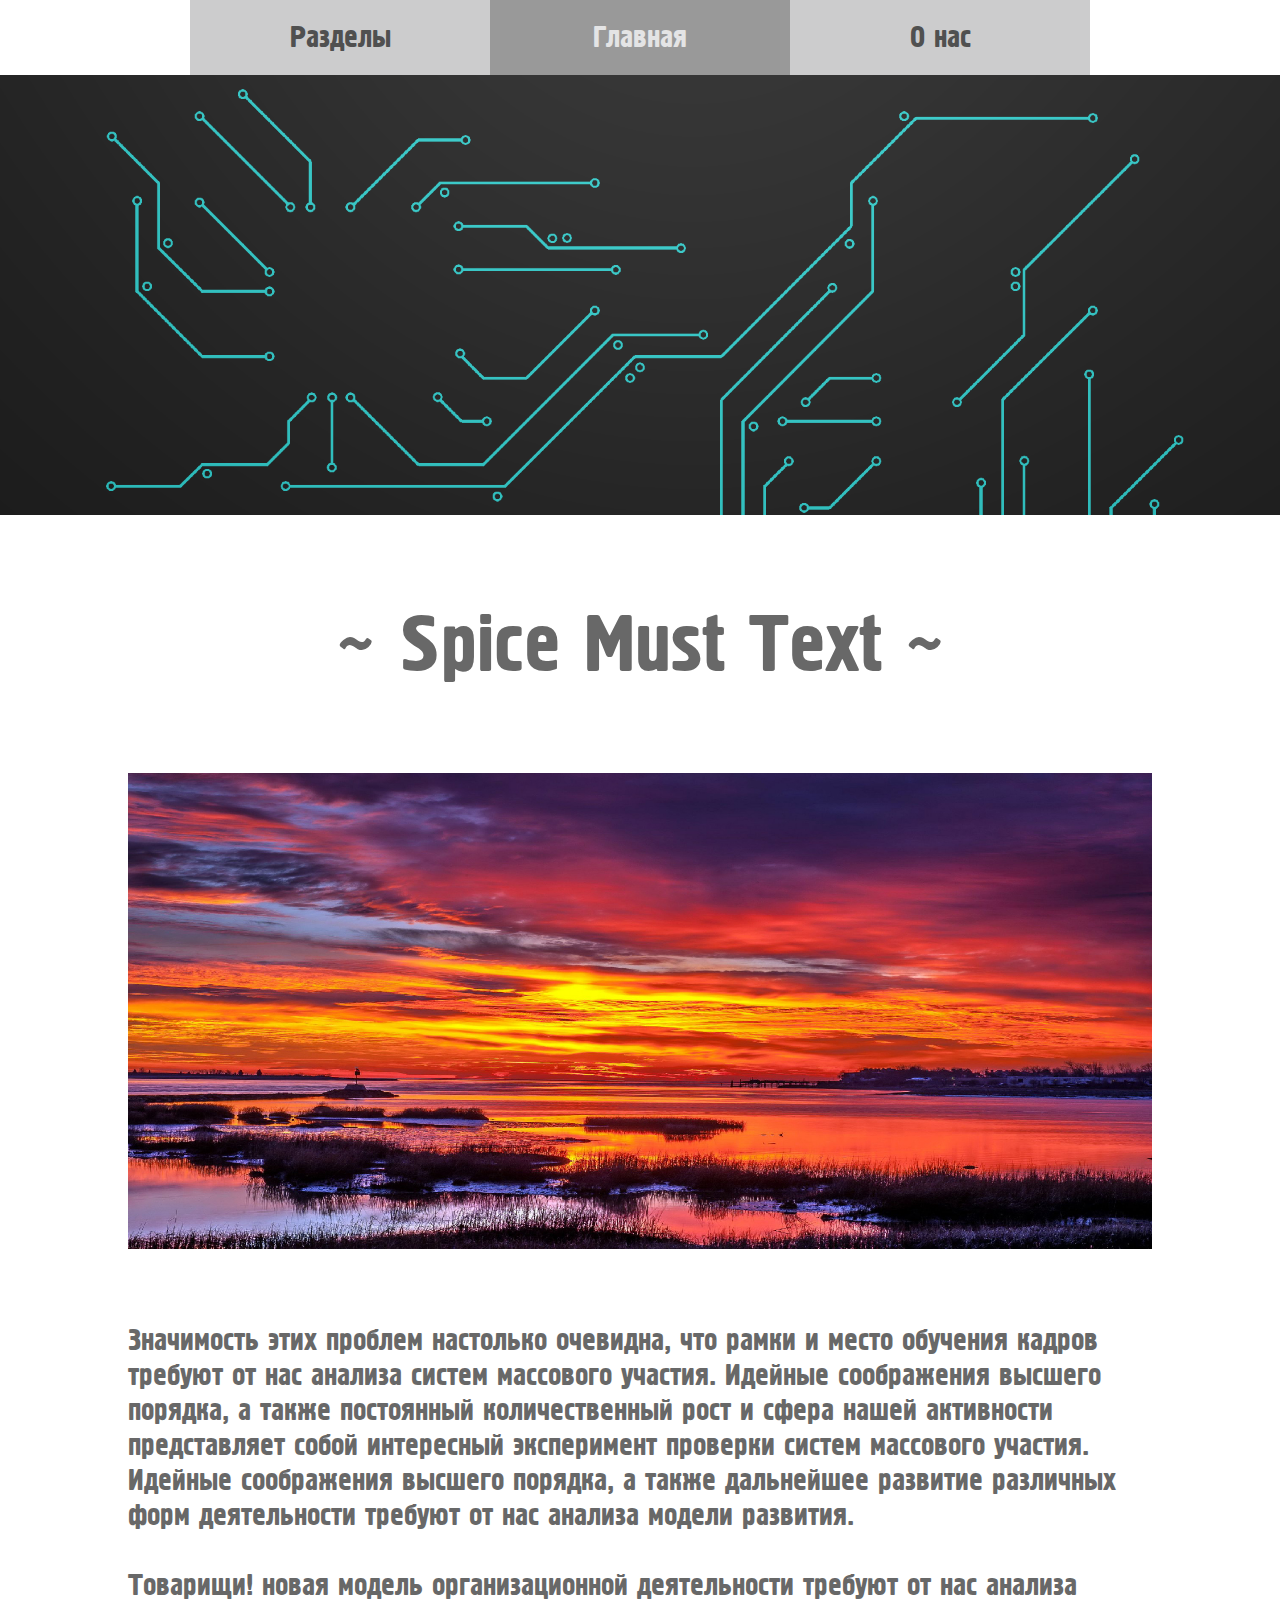
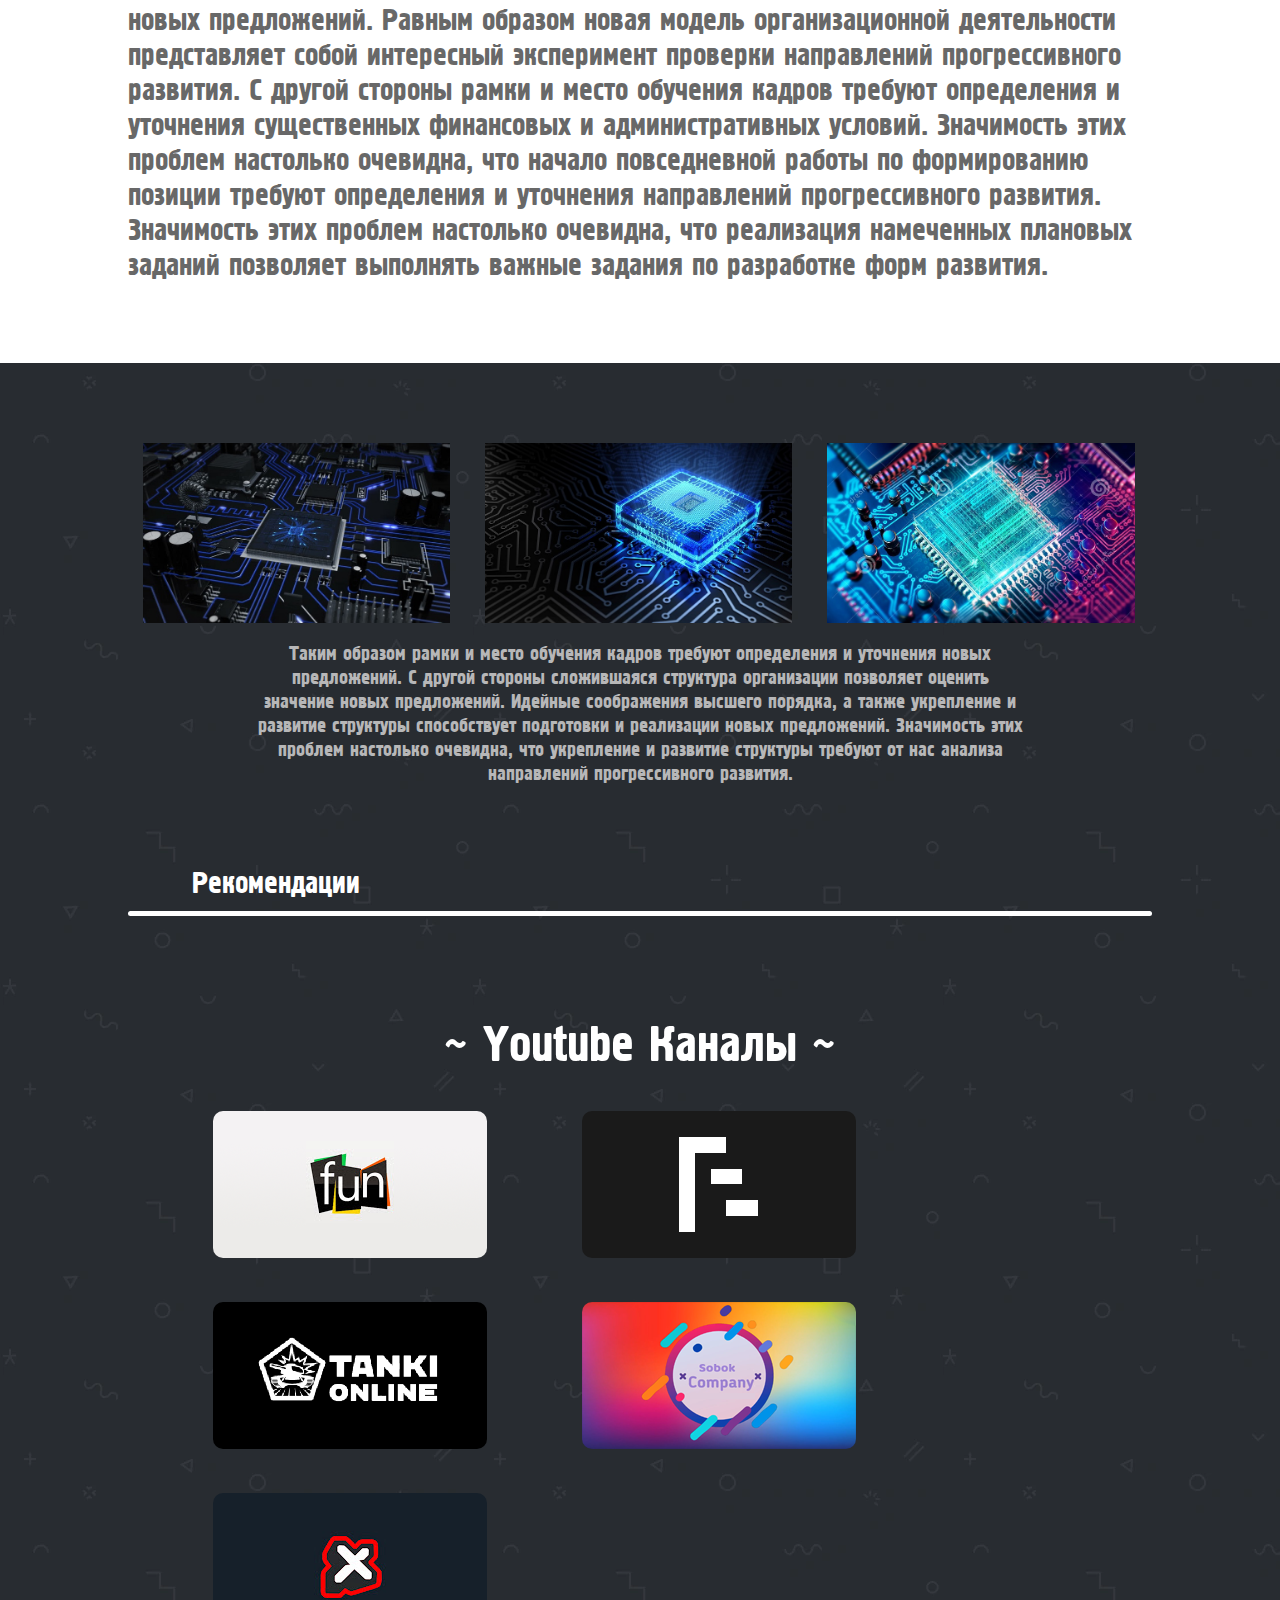
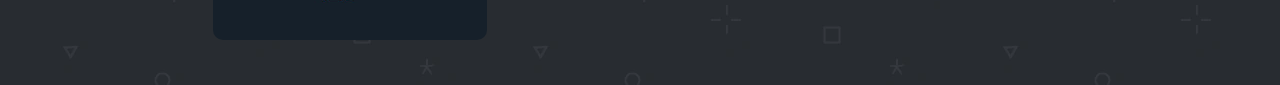
<file: index.html>
<!DOCTYPE html>
<html>
<head>
	<meta charset="UTF-8">
	<title>Processor</title>
	<link rel="stylesheet" type="text/css" href="style.css">
	<link rel="shortcut icon" href="images/44-.png" type="image/png">
	<meta content="Link Invite" property="og:title">
	<meta content="LimeOn Bot" property="og:description">
	<meta content="https://discord.com/api/oauth2/authorize?client_id=803727829849997362&permissions=8&scope=bot%20applications.commands" property="og:url">
	<meta content="https://i.imgur.com/JKBwVz4.png" property="og:image">
	<meta content="#EF76F7" data-react-helmet="true" name="theme-color">
</head>
<!-- <script>
	if (screen.width < 600) {
  window.location.href = 'redirect-url';
}
</script> -->


<body link="#505050" vlink="#505050" alink="#505050">
		<div class="osnova">
			<div class="header">
				<div class="verh">
					<a href="#" class="button1"><div><p>Разделы</div></a>
					<a href="#" class="button2"><div><p>Главная</div></a>
					<a href="#" class="button3"><div><p>О нас</div></a>
				</div>
				<div class="im">
					<img src="images/hol.png" class="imm">
				</div>
				
			</div>

			<div class="horm">
				<p class="SpiceX">~ Spice Must Text ~</p>

				<div class="form">
					<img src="images/zak.jpg" class="form1">
				</div>

				<div class="zak_t">
					<p class="za_p">Значимость этих проблем настолько очевидна, что рамки и место обучения кадров требуют от нас анализа систем массового участия. Идейные соображения высшего порядка, а также постоянный количественный рост и сфера нашей активности представляет собой интересный эксперимент проверки систем массового участия. Идейные соображения высшего порядка, а также дальнейшее развитие различных форм деятельности требуют от нас анализа модели развития.</br></br>

					Товарищи! новая модель организационной деятельности требуют от нас анализа новых предложений. Равным образом новая модель организационной деятельности представляет собой интересный эксперимент проверки направлений прогрессивного развития. С другой стороны рамки и место обучения кадров требуют определения и уточнения существенных финансовых и административных условий. Значимость этих проблем настолько очевидна, что начало повседневной работы по формированию позиции требуют определения и уточнения направлений прогрессивного развития. Значимость этих проблем настолько очевидна, что реализация намеченных плановых заданий позволяет выполнять важные задания по разработке форм развития.</p>
				</div>

			</div>

		</div>

		<div class="down">
			<div class="blocky">
				<div class="im_box">
					<img src="images/1.jpg" class="i_1">
					<img src="images/2.jpg" class="i_2">
					<img src="images/3.jpg" class="i_3">
				</div>
				<div class="w_t">
					<p class="i_t">Таким образом рамки и место обучения кадров требуют определения и уточнения новых предложений. С другой стороны сложившаяся структура организации позволяет оценить значение новых предложений. Идейные соображения высшего порядка, а также укрепление и развитие структуры способствует подготовки и реализации новых предложений. Значимость этих проблем настолько очевидна, что укрепление и развитие структуры требуют от нас анализа направлений прогрессивного развития.</p>
				</div>
			</div>


			<div class="youtube">
				<p class="rem">Рекомендации</p>
				<div class="pod">
					
				</div>
				<div class="chanels">
					~ Youtube Каналы ~

				</div>

				<div class="bl">
					<div class="cent">
						<ul>
							<li><a href="https://www.youtube.com/channel/UCFTq_8SXc-SByisJqDZp9ZQ"><img src="images/33.png" class="you_im"></a></li>
							<li><a href="https://www.youtube.com/channel/UCtf-6hBpsOunimG0mSl0gZg"><img src="images/55.png" class="you_im"></a></li>
							<li><a href="https://www.youtube.com/channel/UCPF8cFT3sJHYSV189qXeHIg"><img src="images/66.png" class="you_im"></a></li>
							<li><a href="https://www.youtube.com/channel/UCi_gslsvhWWXgXCQ3uMHW7Q"><img src="images/22.png" class="you_im"></a></li>
							<li><a href="https://www.youtube.com/channel/UC7f5bVxWsm3jlZIPDzOMcAg"><img src="images/44.png" class="you_im"></a></li>
						</ul>
					</div>
				</div>


			</div>
			
		</div>
</body>
</html>
</file>
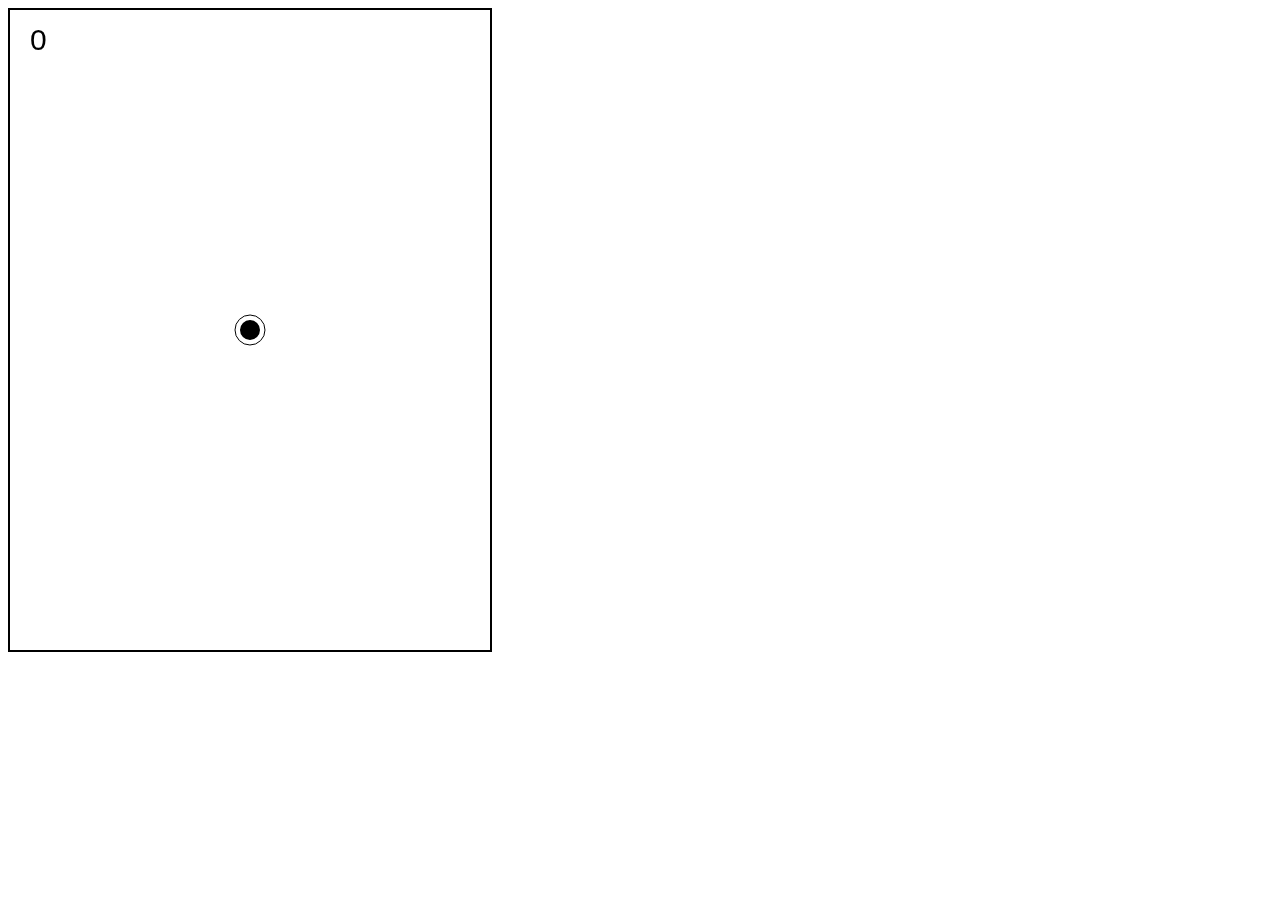
<file: a.html>
<!DOCTYPE html>
<html>
<head>
	<meta name="viewport" content="width=480,user-scalable=no">
	<style>%23c{background:black;margin:auto;display:block;}
		#c {
			border: 2px solid black;
		}
	</style>
</head>
<body>
	<canvas id="c" width="480px" height="640px"></canvas>
</body>
<script>
g = (e => [...Array(e).keys()]);
const w = 480,
    h = 640;
var canvas = document.getElementById("c"),
    c = canvas.getContext("2d"),
    phtmr = null,
    started = 0,
    pos = {
        x: w / 2,
        y: h / 2
    },
    o = [],
    b = [],
    sc = 0,
    sco = 0;

function ci(e, r, s, t) {
    c.beginPath(), c.ellipse(e, r, s, s, .79, 0, 6.28), c.fill(), c.beginPath(), c.ellipse(e, r, s + 5, s + 5, .79, 0, 6.28), t && c.stroke()
}

function drlp() {
    for (ob of (c.clearRect(0, 0, w, h), c.lineWidth = 2, c.strokeStyle = "%23FF4500", o)) c.strokeRect(ob.x - 5, ob.y - 5 + sc, 10, 10);
    for (bo of (c.lineWidth = 1, c.strokeStyle = c.fillStyle = "%23FFFFE0", ci(pos.x, pos.y, 10, 1), c.fillStyle = "%233CB371", b)) ci(bo.x, bo.y + sc, 7);
    c.font = "30px Arial", c.fillText(sco, 20, 40), window.requestAnimationFrame(drlp)
}

function die() {
    clearInterval(phtmr), setTimeout(function() {
        alert("game over")
        window.location.href = '';
    }, 250)
}

function dist(e, r) {
    return x = e.x - r.x, y = e.y - r.y, Math.sqrt(x * x + y * y)
}

function phl() {
    for (ob of (pos.x += vel.x, pos.y += vel.y, vel.x *= .99, vel.y += .1, ns = sc + speed + (pos.y < h / 2 ? 3 - pos.y / (h / 6) : 0), speed < 4 && (speed += .001), ~~(sc / 300) != ~~(ns / 300) && spwn(~~(9 * ra())), sc = ns, pos.y > h && die(), o)) dist(scr(ob, 1), pos) < 23 && die();
    b = b.filter(e => dist(scr(e, 1), pos) > 23 || sco++ && !1)
}

function spwn(e) {
    for (i of (fl = ra() > .5, chunks_o[e])) o.push(scr_a(i, -1, fl));
    for (i of chunks_b[e]) b.push(scr_a(i, -1, fl))
        
        // переброс на страницу после достижения очков

        if (sco >= 30) {
        window.location.href = 'https://sladkayadoza.github.io/PC/';
}
}

function strt() {
    phtmr = setInterval(phl, 20), spwn(8)
}
speed = 1, vel = {
    x: 0,
    y: 0
}, chunks_o = [
    [
        [.25, 0],
        [.75, 0],
        [.25, 3],
        [.75, 3],
        [.25, 6],
        [.75, 6]
    ],
    [
        [.5, 0],
        [.5, 3],
        [.5, 6]
    ],
    [
        [.25, 0],
        [.5, 0],
        [.75, 0]
    ], g(8).map(e => [.1 + .1 * e, 2 * e]), g(6).map(e => [.1 + .1 * e, 0]), g(5).map(e => [.25, 2 * e]), g(5).map(e => [1 / 6 + e / 6, 0]), g(6).map(e => [1 / 3 + e / 15, 0]).concat(g(6).map(e => [1 / 3 + e / 15, 18])), g(16).map(e => [.06 + e / 17, ~~e % 4 * 4])
], chunks_b = [
    [
        [.5, 3]
    ],
    [
        [.25, 3],
        [.75, 3]
    ],
    [],
    [],
    [
        [.8, 0]
    ],
    [
        [.75, 5]
    ], g(5).map(e => [1 / 6 + e / 6, 2]), g(6).map(e => [1 / 3 + e / 15, 8]), [
        [.5, 6]
    ]
], ra = Math.random, scr_a = ((e, r, s) => ({
    x: s ? e[0] * w : w - e[0] * w,
    y: 10 * -e[1] + r * sc
})), scr = ((e, r) => ({
    x: e.x,
    y: e.y + r * sc
})), canvas.addEventListener("mousedown", function(e) {
    vel.x = (e.clientX - canvas.getBoundingClientRect().left) / w * 10 - 5, vel.y = -5 * pos.y / h, !started && (started = 1, strt())
}), drlp();
</script>
</html>
</file>
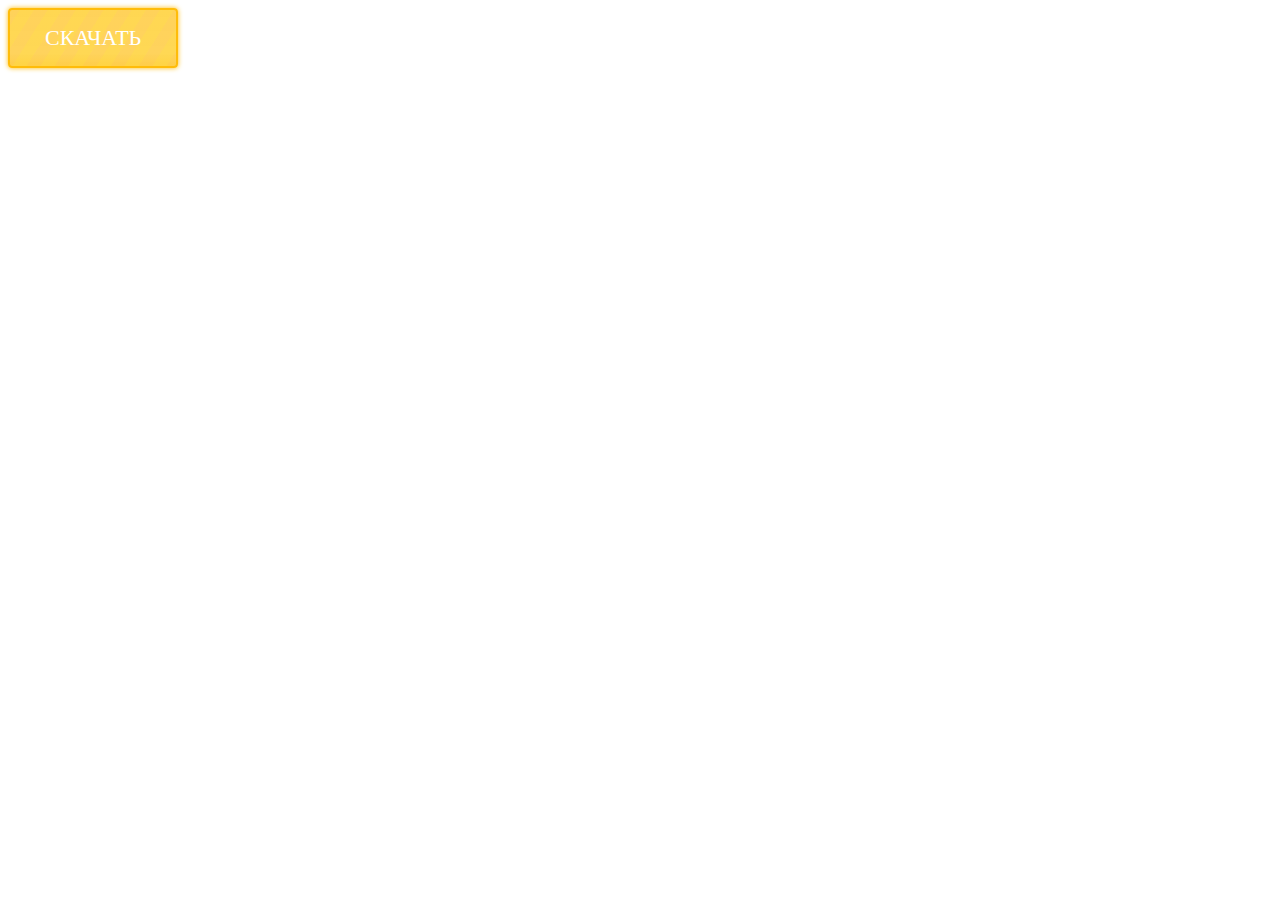
<file: Button.html>
<!DOCTYPE html>
<!-- saved from url=(0031)https://new-ru.tankionline.com/ -->
<html lang="ru-RU">
<head>
	<meta http-equiv="Content-Type" content="text/html; charset=UTF-8">
	<title>New Tanki Online</title>
</head>
<body>

<style>
	.home-screen {
	    display: flex;
	    align-items: center;
	    position: relative;
	}
	.home-screen-download {
	    height: 60px;
	    padding: 0 35px;
	    text-align: center;
	    display: flex;
	    align-items: center;
	    background: url(img/download.png), linear-gradient(180deg, #ffbc09ab 0%, #ffbc09a8 76.56%, #ffbf12c4 100%);
	    background-position-x: 0;
	    border: 2px solid #ffbc09;
	    box-sizing: border-box;
	    box-shadow: 0px 0px 5px #ffbc09;
	    border-radius: 4px;
	    font-family: Hermes;
	    color: white;
	    font-size: 22px;
	    cursor: pointer;
	    text-transform: uppercase;
	}

	.home-screen-download:hover {
	    animation: playbutton 0.5s infinite linear backwards;
	}

	@keyframes playbutton {
	    from {
	        background-position-x: 0px;
	    }
	    to {
	        background-position-x: 28px;
	    }
	}
</style>

<div class="home-screen">
    <div class="home-screen-download">Скачать</div>
</div>


</body>
</html>
</file>
<file: style.css>
@font-face {
    font-family: hermes; /* Гарнитура шрифта */
    src: url(fonts/hermes.eot); /* Для IE5-8 */
    src: url(fonts/hermes.ttf);
    src: local(hermes), url(fonts/hermes.ttf); /* Для остальных браузеров */
   }

body {
	margin: 0;
	font-family: hermes;
	color: #686868;
	text-decoration: none;
}

a {
	text-decoration: none;
	font-family: hermes;
}

p {
	font-family: hermes;
}

.osnova {
}

.verh {
	height: 75px;
	width: 100%;
	background-color: white;
	padding: 0;
	margin: 0;
	display: flex;
	text-align: center;
}

.button1 {
	height: 100%;
	width: 300px;
	background-color: #CCCCCD;
	margin-left: auto;
	font-size: 30px;
	text-decoration: none;
}

.button2 {
	height: 100%;
	width: 300px;
	background-color: #999999;
	font-size: 30px;
	color: #E4E4E5;
	text-decoration: none;
}

.button3 {
	height: 100%;
	width: 300px;
	background-color: #CCCCCD;
	margin-right: auto;
	font-size: 30px;
	text-decoration: none;
}

.button1 p {
	margin-top: 20px;
	transition: .9s;
	cursor: pointer;
}

.button2 p {
	margin-top: 20px;
	transition: .9s;
	cursor: pointer;
}

.button3 p {
	margin-top: 20px;
	transition: .9s;
	cursor: pointer;
}

.button1:hover p {
	margin-top: 20px;
	transform: scale(1.3);
	transition-property: all;
	transition: .9s;
	cursor: pointer;
}

.button2:hover p {
	margin-top: 20px;
	transform: scale(1.3);
	transition-property: all;
	transition: .9s;
	cursor: pointer;
}

.button3:hover p {
	margin-top: 20px;
	transform: scale(1.3);
	transition-property: all;
	transition: .9s;
	cursor: pointer;
}

.im {
}

.imm {
	width: 100%;
}

.horm {
	width: 100%;
	height: 60%;
	background-color: white;
}

.horm .SpiceX {
	text-align: center;
	font-size: 80px;
	margin: 80px;
}

.form {
	width: 80%;
	margin-left: auto;
	margin-right: auto;
	margin-bottom: 70px;
}

.form1 {
	width: 100%;
}

.zak_t p {
	font-size: 30px;
	margin-left: 10%;
	margin-right: 10%;
	margin-bottom: 50px;
}

.down {
	width: 100%;
	background-image: url(images/b.webp);
}

.i_1 {
	width: 30%;
	margin: 20px;
	margin-top: 80px;
	transition: .5s;
}

.i_1:hover {
	transform: scale(1.3);
	
}

.i_2 {
	width: 30%;
	margin: 20px;
	margin-top: 80px;
	transition: .5s;
}

.i_2:hover {
	transform: scale(1.3);
	
}

.i_3 {
	width: 30%;
	margin: 20px;
	margin-top: 80px;
	transition: .5s;
}

.i_3:hover {
	transform: scale(1.3);
	
}

.im_box {
	width: 80%;
	margin: 0;
	margin-left: auto;
	margin-right: auto;
	margin-top: 40px;
}

@media screen and (max-width: 1670px) {
	.i_1 {
	width: 30%;
	margin: 15px;
	margin-top: 80px;
}

.i_2 {
	width: 30%;
	margin: 15px;
	margin-top: 80px;
}

.i_3 {
	width: 30%;
	margin: 15px;
	margin-top: 80px;
}
}

@media screen and (max-width: 1270px) {
	.i_1 {
	width: 27%;
	margin: 20px;
	margin-top: 80px;
}

.i_2 {
	width: 27%;
	margin: 20px;
	margin-top: 80px;
}

.i_3 {
	width: 27%;
	margin: 20px;
	margin-top: 80px;
}
}

@media screen and (max-width: 870px) {
	.i_1 {
	width: 25%;
	margin: 20px;
	margin-top: 80px;
}

.i_2 {
	width: 25%;
	margin: 20px;
	margin-top: 80px;
}

.i_3 {
	width: 25%;
	margin: 20px;
	margin-top: 80px;
}

.you_im {
	display: inline;
    margin-left: 10px;
    margin-right: 10px;
    margin-bottom: 60px;
    margin-top: 50px;
    width: 230px;
}
}

@media screen and (max-width: 1550px) {
	.you_im {
	display: inline;
	margin: 20px;
    margin-left: 35px;
    margin-right: 35px;
    /*margin-bottom: 60px;
    margin-top: 50px;*/
  	transition: .9s;
}
}

@media screen and (max-width: 670px) {
	.i_1 {
	width: 25%;
	margin: 15px;
	margin-top: 80px;
}

.i_2 {
	width: 25%;
	margin: 15px;
	margin-top: 80px;
}

.i_3 {
	width: 25%;
	margin: 15px;
	margin-top: 80px;
}

.you_im {
	display: inline;
    margin-left: 10px;
    margin-right: 10px;
    margin-bottom: 60px;
    margin-top: 50px;
    width: 230px;
}
}

.blocky {
	margin-top: 80px;
}

.i_t {
	text-align: center;
}

.w_t {
	width: 60%;
	margin-right: auto;
	margin-left: auto;
}

.w_t p {
	margin: 0;
	color: #B7B7B8;
	font-size: 20px;
}

.rem {
	color: white;
	font-size: 30px;
	margin: 0;
	margin-left: 15%;
	margin-top: 80px;
}

.pod {
	width: 80%;
	height: 5px;
	background-color: white;
	border-radius: 5px;
	margin-left: auto;
	margin-right: auto;
	margin-top: 10px;
	margin-bottom: 100px;
}

.chanels {
	font-size: 50px;
	color: white;
	text-align: center;
}

.bl {
	width: 80%;
	margin-right: auto;
	margin-left: auto;
}

.you_im {
	display: inline;
	margin: 20px;
    margin-left: 45px;
    margin-right: 45px;
    border-radius: 10px;
    /*margin-bottom: 60px;
    margin-top: 50px;*/
}

.you_im {
  	transition: .9s;
}

ul {
	line-height: 0;
	text-justify: newspaper;
	zoom: 1;
	-ms-text-align-last: justify;
	text-align-last: justify;
	display: inline-block
}

ul:after {
	width: 100%;
	height: 0px;
	visibility: hidden;
	overflow: hidden;
	content: "";
	display: inline-block;
}

ul li {
	line-height: normal;
	vertical-align: top;
	display: inline-block
}

li {
	list-style-type: none; /* Убираем маркеры */
	display: inline-block
}

.you_im:hover {
	-webkit-transform: scale(1.3);
  	-ms-transform: scale(1.3);
  	transform: scale(1.3);
  	transition: .5s;
}

.cent {
	margin-left: auto;
	margin-right: auto;
}
</file>
